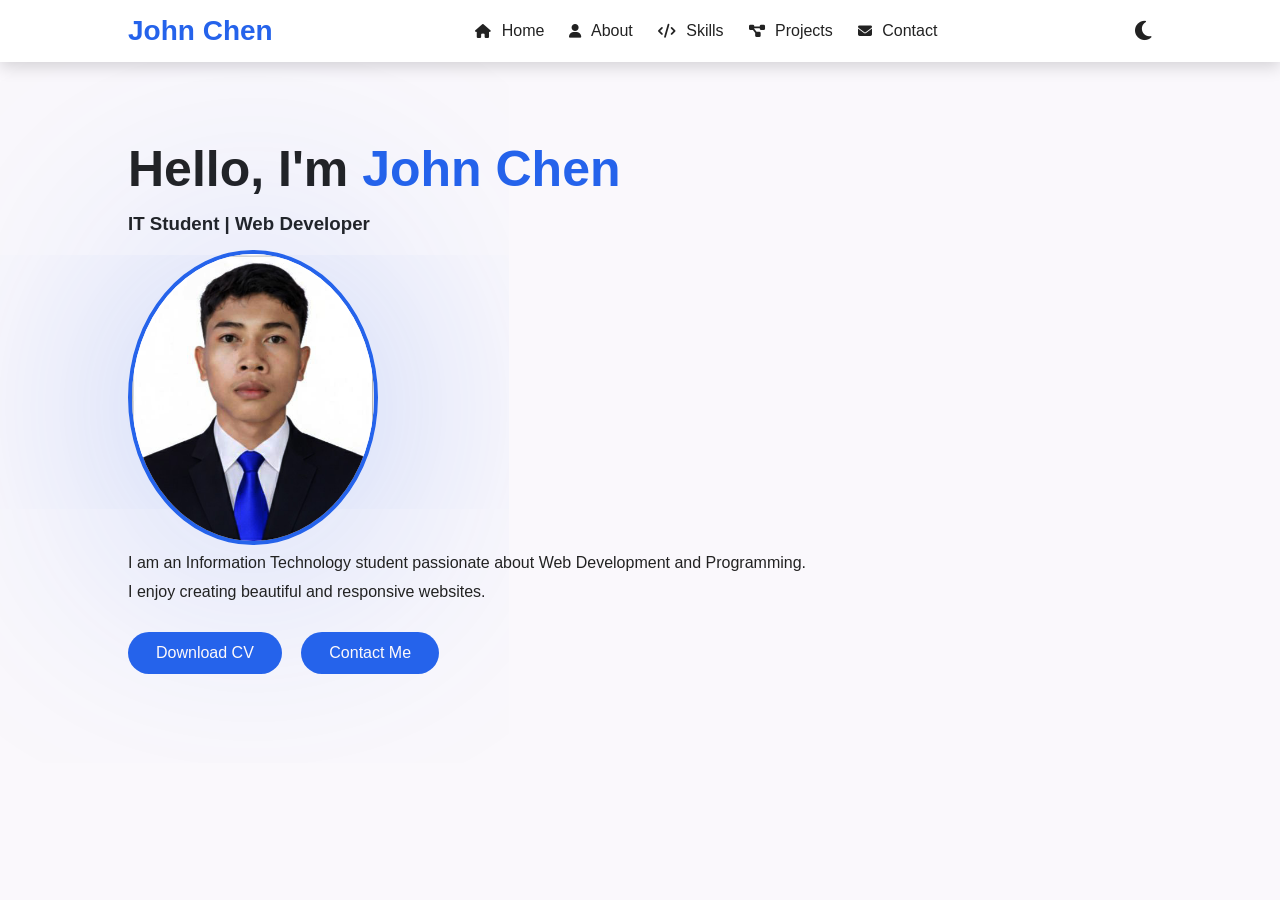
<file: index.html>
<!DOCTYPE html>
<html lang="en">
<head>
    <meta charset="UTF-8">
    <meta name="viewport" content="width=device-width, initial-scale=1.0">
    <title>Home | John Chen</title>
    <link rel="stylesheet" href="style.css">
    <link rel="stylesheet" href="https://cdnjs.cloudflare.com/ajax/libs/font-awesome/6.5.1/css/all.min.css">
    <script src="script.js" defer></script>
</head>
<body>
    <header>
    <nav>
      <div class="logo">John Chen</div>

     <ul>
  <li><a href="index.html"><i class="fa-solid fa-house"></i> Home</a></li>
  <li><a href="about.html"><i class="fa-solid fa-user"></i> About</a></li>
  <li><a href="skills.html"><i class="fa-solid fa-code"></i> Skills</a></li>
  <li><a href="projects.html"><i class="fa-solid fa-diagram-project"></i> Projects</a></li>
  <li><a href="contact.html"><i class="fa-solid fa-envelope"></i> Contact</a></li>
</ul>

      <i class="fa-solid fa-moon toggle"></i>

      <div class="hamburger">
        <span></span>
        <span></span>
        <span></span>
      </div>
    </nav>
    </header>
    <section class="hero" id="home">

    <div class="hero-text">

    <h1>Hello, I'm <span>John Chen</span></h1>

    <h3>IT Student | Web Developer</h3>
 <img src="image.png" alt="Profile">
    <p>
    I am an Information Technology student passionate about Web Development and Programming.<br> I enjoy creating beautiful and responsive websites.
    </p>
    

    <a href="John_Chen_CV(1).pdf" download class="btn">Download CV</a>

    <a href="contact.html" class="btn">Contact Me</a>

    </div>

   

    </section>
    
</body>
</html>
</file>
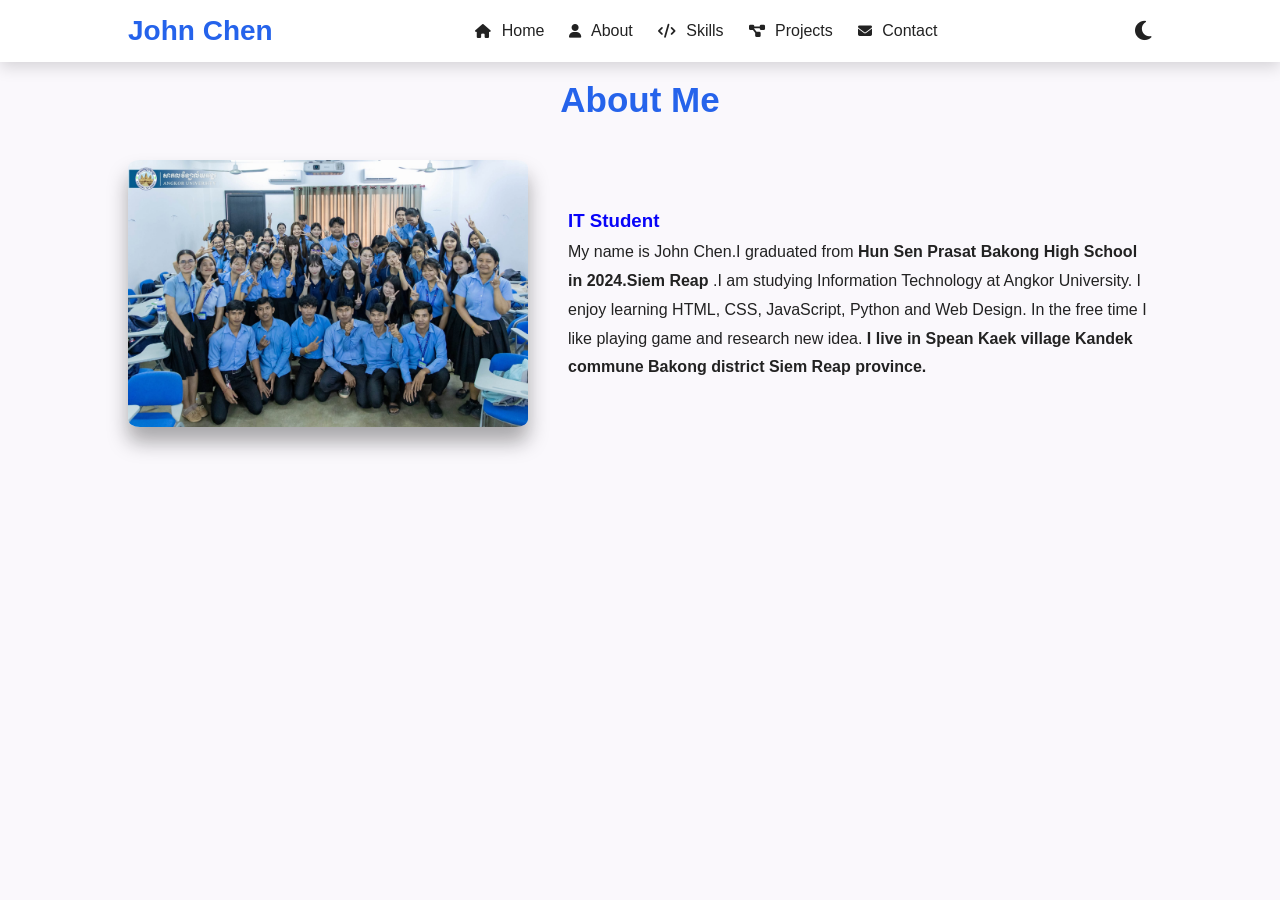
<file: about.html>
<!DOCTYPE html>
<html lang="en">
<head>
    <meta charset="UTF-8">
    <meta name="viewport" content="width=device-width, initial-scale=1.0">
    <title>About | John Chen</title>
    <link rel="stylesheet" href="style.css">
    <link rel="stylesheet" href="https://cdnjs.cloudflare.com/ajax/libs/font-awesome/6.5.1/css/all.min.css">
    <script src="script.js" defer></script>
</head>
<body>
    <header>
    <nav>
      <div class="logo">John Chen</div>

      <ul>
  <li><a href="index.html"><i class="fa-solid fa-house"></i> Home</a></li>
  <li><a href="about.html"><i class="fa-solid fa-user"></i> About</a></li>
  <li><a href="skills.html"><i class="fa-solid fa-code"></i> Skills</a></li>
  <li><a href="projects.html"><i class="fa-solid fa-diagram-project"></i> Projects</a></li>
  <li><a href="contact.html"><i class="fa-solid fa-envelope"></i> Contact</a></li>
</ul>

      <i class="fa-solid fa-moon toggle"></i>

      <div class="hamburger">
        <span></span>
        <span></span>
        <span></span>
      </div>
    </nav>
    </header>
    <section id="about" class="hidden">

    <h2 class="title">About Me</h2>

    <div class="about-content">

    <img src="with japan.jpg" alt="About">

    <div class="about-text">
      <h3 style="color:rgb(8, 4, 248)">IT Student</h3>

    <p>
    My name is John Chen.I graduated from <strong>Hun Sen Prasat Bakong High School in 2024.Siem Reap</strong> .I am studying Information Technology at Angkor University. I enjoy learning HTML, CSS, JavaScript, Python and Web Design.
     In the free time I like playing game and research new idea.<strong> I live in Spean Kaek village Kandek commune Bakong district Siem Reap province.</strong>
    </p>

    </div>

    </div>

    </section>
    
    
</body>
</html>
</file>
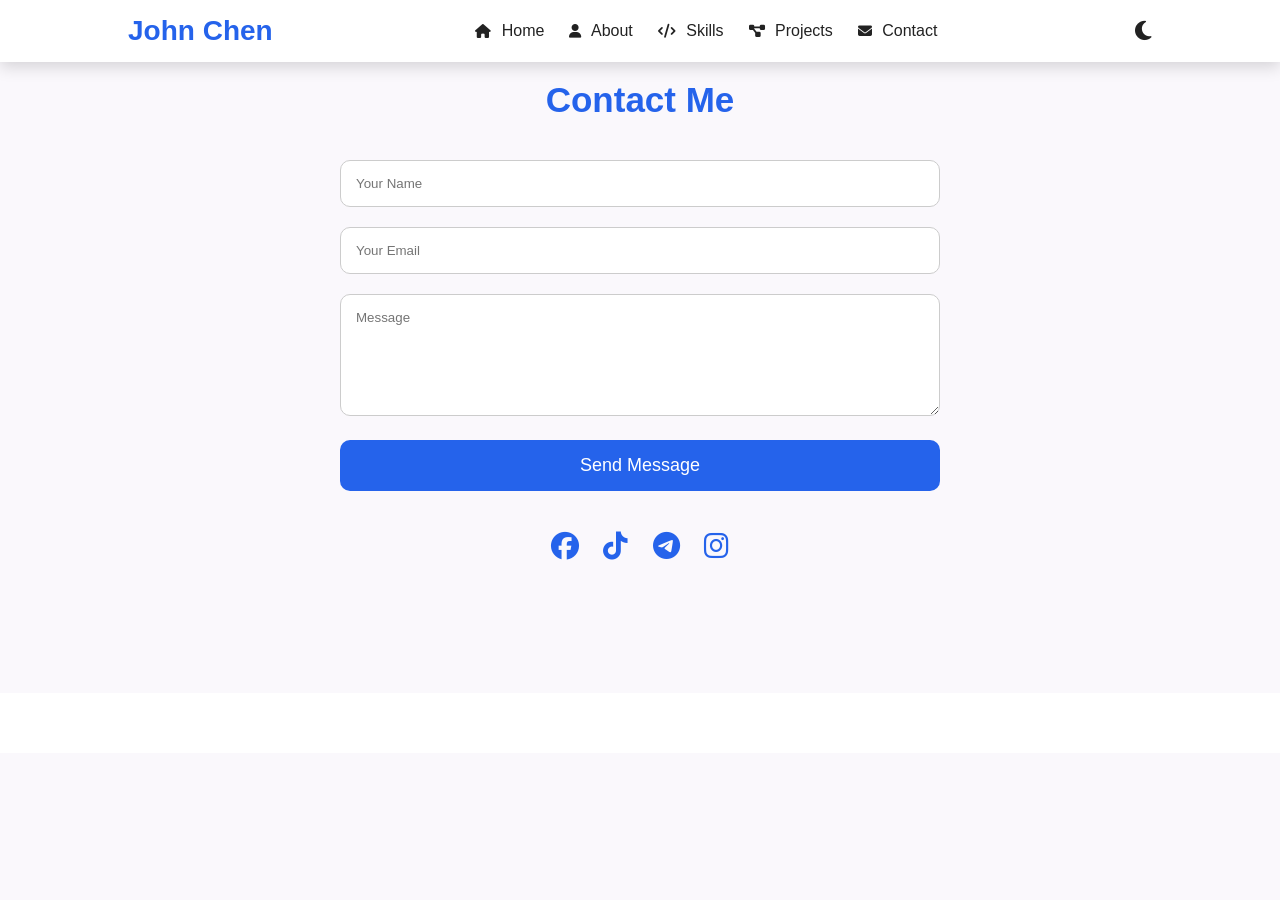
<file: contact.html>
<!DOCTYPE html>
<html lang="en">
<head>
    <meta charset="UTF-8">
    <meta name="viewport" content="width=device-width, initial-scale=1.0">
    <title>Contact | John Chen</title>
    <link rel="stylesheet" href="style.css">
    <link rel="stylesheet" href="https://cdnjs.cloudflare.com/ajax/libs/font-awesome/6.5.1/css/all.min.css">
    <script src="script.js" defer></script>
</head>
<body>
    <header>
    <nav>
      <div class="logo">John Chen</div>

      <ul>
  <li><a href="index.html"><i class="fa-solid fa-house"></i> Home</a></li>
  <li><a href="about.html"><i class="fa-solid fa-user"></i> About</a></li>
  <li><a href="skills.html"><i class="fa-solid fa-code"></i> Skills</a></li>
  <li><a href="projects.html"><i class="fa-solid fa-diagram-project"></i> Projects</a></li>
  <li><a href="contact.html"><i class="fa-solid fa-envelope"></i> Contact</a></li>
</ul>

      <i class="fa-solid fa-moon toggle"></i>

      <div class="hamburger">
        <span></span>
        <span></span>
        <span></span>
      </div>
    </nav>
    </header>

    <section id="contact" class="hidden">

    <h2 class="title">Contact Me</h2>

    <form id="contact-form">
  <input type="text" id="cf-name" placeholder="Your Name" required>
  <input type="email" id="cf-email" placeholder="Your Email" required>
  <textarea id="cf-message" rows="6" placeholder="Message" required></textarea>
  <button type="submit">Send Message</button>
</form>

    <div class="social">
      <a href="https://www.facebook.com/share/1SnzGsq9DW/"><i class="fab fa-facebook"></i></a>
      <a href="https://tiktok.com/@mai.tingkong87"><i class="fab fa-tiktok"></i></a>
      <a href="https://t.me/Jonh_chen"><i class="fab fa-telegram"></i></a>
      
      <a href="https://www.instagram.com/cncin30?igsh=d2NnMHhvZTdoM3R2"><i class="fab fa-instagram"></i></a>
    </div>

    </section>

    <footer>
    
    </footer>
</body>
</html>
</file>
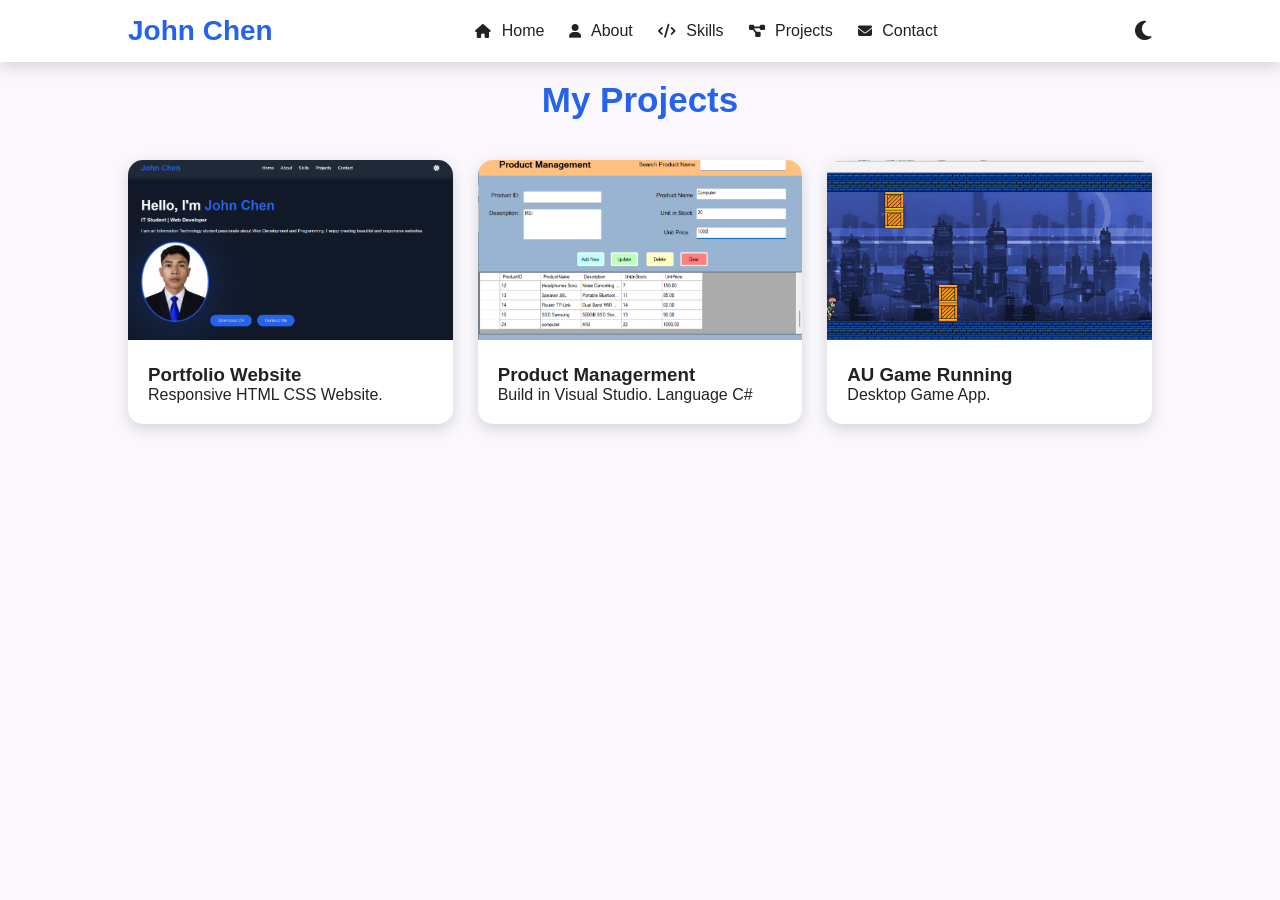
<file: projects.html>
<!DOCTYPE html>
<html lang="en">
<head>
    <meta charset="UTF-8">
    <meta name="viewport" content="width=device-width, initial-scale=1.0">
    <title>Projects | John Chen</title>
    <link rel="stylesheet" href="style.css">
    <link rel="stylesheet" href="https://cdnjs.cloudflare.com/ajax/libs/font-awesome/6.5.1/css/all.min.css">
    <script src="script.js" defer></script>
</head>
<body>
    <header>
    <nav>
      <div class="logo">John Chen</div>

     <ul>
  <li><a href="index.html"><i class="fa-solid fa-house"></i> Home</a></li>
  <li><a href="about.html"><i class="fa-solid fa-user"></i> About</a></li>
  <li><a href="skills.html"><i class="fa-solid fa-code"></i> Skills</a></li>
  <li><a href="projects.html"><i class="fa-solid fa-diagram-project"></i> Projects</a></li>
  <li><a href="contact.html"><i class="fa-solid fa-envelope"></i> Contact</a></li>
</ul>

      <i class="fa-solid fa-moon toggle"></i>

      <div class="hamburger">
        <span></span>
        <span></span>
        <span></span>
      </div>
    </nav>
    </header>
    <section id="projects" class="hidden">

    <h2 class="title">My Projects</h2>

    <div class="project-grid">

    <div class="card">
      <img src="Screenshot 2026-07-09 174649.png" alt="Project 1">
      <div class="card-content">
        <h3>Portfolio Website</h3>
        <p>Responsive HTML CSS Website.</p>
      </div>
    </div>

    <div class="card">
      <img src="Screenshot 2026-07-09 175957.png" alt="Project 2">
      <div class="card-content">
        <h3>Product Managerment </h3>
        <pr>Build in Visual Studio. Language C#</pr>
      </div>
    </div>

    <div class="card">
      <img src="Screenshot 2026-07-09 192616.png" alt="Project 3">
      <div class="card-content">
        <h3>AU Game Running</h3>
        <p>Desktop Game App.</p>
        
      
        </div>
      </div>
    </div>

    </div>

    </section>
    
</body>

</html>
</file>
<file: style.css>
:root{
--primary:#2563eb;
--secondary:#1e40af;
--bg:#faf8fc;
--white:#fff;
--text:#222;
--shadow:0 5px 15px rgba(0,0,0,.15);
}

.dark{
--bg:#111827;
--white:#1f2937;
--text:#f8fafc;
--shadow:0 5px 15px rgba(255,255,255,.1);
}

*{
margin:0;
padding:0;
box-sizing:border-box;
font-family:Poppins,sans-serif;
scroll-behavior:smooth;
}

body{
background:var(--bg);
color:var(--text);
transition:.4s;
}

/* Header */

header{
background:var(--white);
box-shadow:var(--shadow);
position:fixed;
width:100%;
top:0;
z-index:1000;
}

nav{
display:flex;
justify-content:space-between;
align-items:center;
padding:15px 10%;
position:relative;
}

.logo{
font-size:28px;
font-weight:bold;
color:var(--primary);
}

nav ul{
display:flex;
list-style:none;
}

nav ul li{
margin-left:25px;
}

nav ul li a{
text-decoration:none;
color:var(--text);
font-weight:500;
transition:.3s;
}
nav ul li a i{
margin-right:6px;
font-size:14px;
}
nav ul li a:hover{
color:var(--primary);
}


.toggle{
font-size:22px;
cursor:pointer;
margin-left:20px;
}

/* Hero */

.hero{
padding:140px 10% 80px;
display:flex;
justify-content:space-between;
align-items:center;
flex-wrap:wrap;
}

.hero-text{
flex:1;
}

.hero-text h1{
font-size:50px;
}

.hero-text span{
color:var(--primary);
}

.hero-text h3{
margin:15px 0;
}

.hero-text p{
margin-bottom:25px;
line-height:1.8;
}

.btn{
display:inline-block;
padding:12px 28px;
background:var(--primary);
color:rgb(254, 249, 250);
text-decoration:none;
border-radius:30px;
transition:.3s;
margin-right:15px;
}

.btn:hover{
background:var(--secondary);
transform:translateY(-3px);
}

.hero img{
width:250px;
border-radius:50%;
box-shadow:0 10px 2000px rgba(37,99,235,.35);
border:4px solid var(--primary);
object-fit:cover;
}
.hero img:hover{
transform:translateY(-10px);
box-shadow:0 12px 30px rgba(7, 3, 236, 0.878);
}

/* Sections */

section{
padding:80px 10%;
}

.title{
text-align:center;
font-size:35px;
margin-bottom:40px;
color:var(--primary);
}

/* About */

.about-content{
display:flex;
align-items:center;
gap:40px;
flex-wrap:wrap;
}



.about-content img:hover{
transform:translateY(-10px);
box-shadow:0 12px 30px rgba(58, 227, 182, 0.878);
}
.about-content img{
width:400px;
border-radius:3%;
box-shadow:0 15px 20px rgba(17, 17, 18, 0.35);

object-fit:cover;
}
.about-text{

flex:1;
line-height:1.8;
}
/* dark mode possition */
.toggle{
order:0;
}

/* Skills */
.skill h4 i{
    margin-right:8px;
    font-size:22px;
}


.skill{
margin-bottom:25px;
.fa-html5{
    color:#E34F26;
}

.fa-css3-alt{
    color:#1572B6;
}

.fa-js{
    color:#F7DF1E;
}

.fa-python{
    color:#3776AB;
}

}

.skills-card{
    max-width:900px;
    margin:40px auto;
    padding:35px;
    background:var(--white);
    border-radius:20px;
    box-shadow:var(--shadow);
    transition:.3s;
}

.skills-card:hover{
    transform:translateY(-5px);
}

.bar{
background:#ccc;
height:12px;
border-radius:20px;
overflow:hidden;
}

.bar span{
display:block;
height:100%;
background:var(--primary);
}

.html{width:90%;}
.css{width:75%;}
.js{width:50%;}
.python{width:30%;}
.skill h4{
display:flex;
justify-content:space-between;
margin-bottom:10px;
}

.skill h4 span{
color:rgb(106, 102, 225);
font-weight:600;
}

/* Projects */

.project-grid{
display:grid;
grid-template-columns:repeat(auto-fit,minmax(250px,1fr));
gap:25px;
}

.card{
background:var(--white);
border-radius:15px;
overflow:hidden;
box-shadow:var(--shadow);
transition:.3s;
}

.card:hover{
transform:translateY(-8px);
}

.card img{
width:100%;
height:180px;
object-fit:cover;
}

.card-content{
padding:20px;
}

/* Contact */

form{
max-width:600px;
margin:auto;
}

input,
textarea{
width:100%;
padding:15px;
margin-bottom:20px;
border:1px solid #ccc;
border-radius:10px;
}

button{
padding:15px;
width:100%;
border:none;
background:var(--primary);
color:white;
font-size:18px;
border-radius:10px;
cursor:pointer;
}

button:hover{
background:var(--secondary);
}

.social{
margin-top:30px;
text-align:center;


}

.social a{
font-size:28px;
margin:10px;
color:var(--primary);
display:inline-block;
transition:.3s;
}

.social a:hover{
transform:translateY(-8px) scale(1.15);
}

/* Real brand colors on hover */
.social a:hover .fa-facebook{
color:rgb(24, 119, 242);
}

.social a:hover .fa-tiktok{
color:#000000;
text-shadow:
  -2px 0 #EE1D52,
  2px 0 #25F4EE;
}


.social a:hover .fa-telegram{
color:rgb(34, 158, 217);
}
.social a:hover .fa-google{
background:conic-gradient(
  from 45deg,
  #4285F4 0deg,
  #4285F4 90deg,
  #34A853 90deg,
  #34A853 180deg,
  #FBBC05 180deg,
  #FBBC05 270deg,
  #EA4335 270deg,
  #EA4335 360deg
);
-webkit-background-clip:text;
background-clip:text;
color:transparent;
}



.social a:hover .fa-instagram{
background:radial-gradient(circle at 30% 107%, #fdf497 0%, #fdf497 5%, #fd5949 45%, #d6249f 60%, #285AEB 90%);
-webkit-background-clip:text;
background-clip:text;
color:transparent;
}

/* Footer */

footer{
background:var(--white);
padding:30px;
text-align:center;
margin-top:40px;
}

/* Animation */

.hidden{
opacity:0;
transform:translateY(40px);
transition:1s;
}

.show{
opacity:1;
transform:translateY(0);
}

/* Hamburger Menu */

.hamburger{
display:none;
flex-direction:column;
justify-content:space-between;
width:27px;
height:19px;
cursor:pointer;
margin-left:20px;
z-index:1001;

}

.hamburger span{
display:block;
width:100%;
height:3px;
background:var(--text);
border-radius:2px;
transition:.3s;
}

.hamburger.active span:nth-child(1){
transform:translateY(8.5px) rotate(45deg);
}

.hamburger.active span:nth-child(2){
opacity:0;
}

.hamburger.active span:nth-child(3){
transform:translateY(-8.5px) rotate(-45deg);
}

/* Responsive */

@media(max-width:768px){

.hero{
text-align:center;
flex-direction:column;
}
.hero-actions .btn,
.hero-text .btn{
margin-right:0;
margin-bottom:14px;
display:block;
width:fit-content;
margin-left:auto;
margin-right:auto;
}

.hero-text{
width:100%;
}

.hero img{
margin:40px auto 0;
}

.hamburger{
display:flex;
}

nav ul{
position:absolute;
top:calc(100% + 10px);
right:3%;
width:200px;
flex-direction:column;
align-items:flex-start;
background:var(--white);
border-radius:12px;
box-shadow:var(--shadow);
max-height:0;
overflow:hidden;
transition:.4s;
margin-bottom: 50;
}

nav ul.active{
max-height:400px;
padding:10px 20px;
}

nav ul li{
margin:12px 0;
width:100%;
}

.about-content{
flex-direction:column;
}

}
</file>
